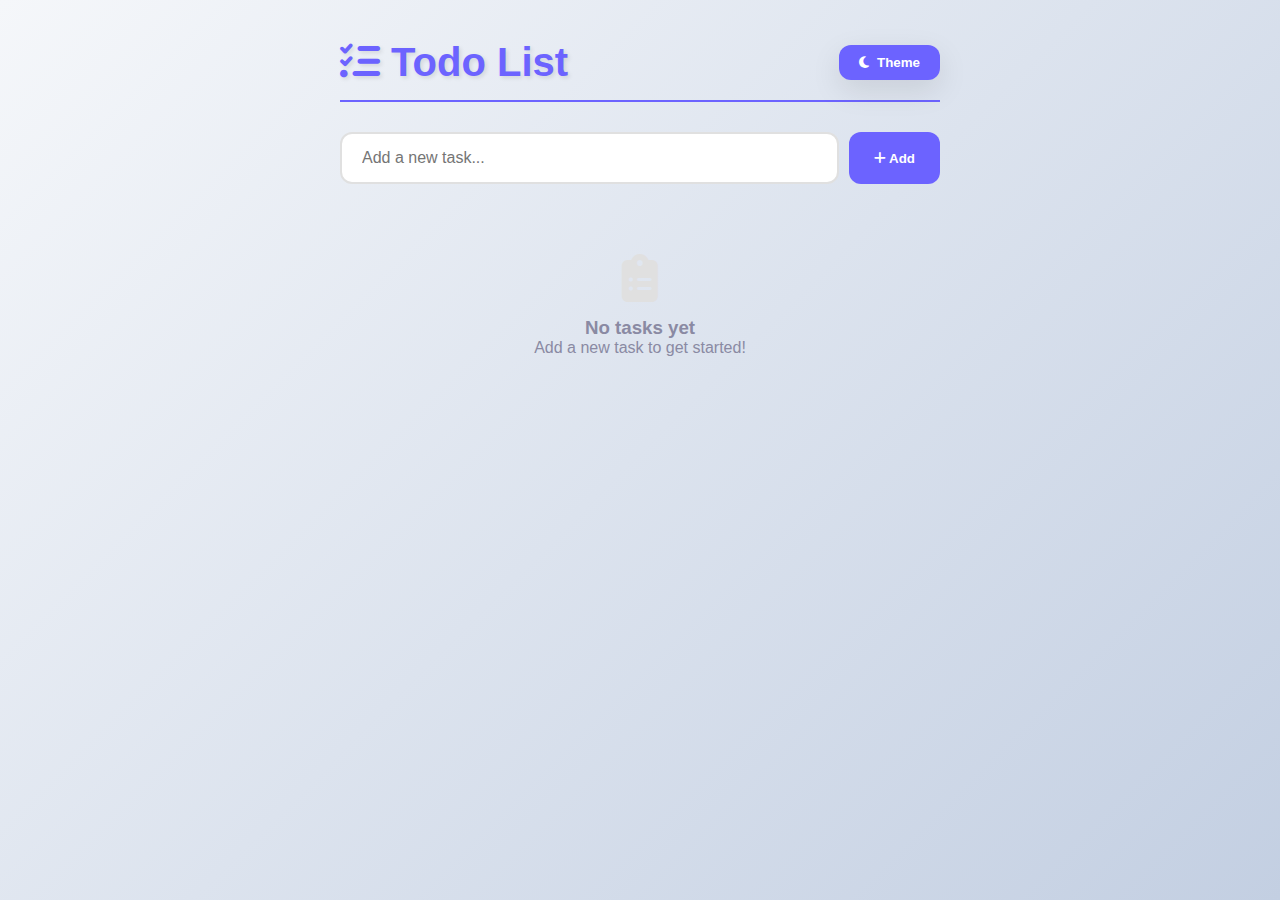
<file: index.html>
<!DOCTYPE html>
<html lang="en">
  <head>
    <meta charset="UTF-8" />
    <meta name="viewport" content="width=device-width, initial-scale=1.0" />
    <title>Todo</title>
    <link rel="stylesheet" href="https://cdnjs.cloudflare.com/ajax/libs/font-awesome/6.4.0/css/all.min.css">
    <link rel="stylesheet" href="style.css" />
  </head>
  <body>
    <div class="container">
      <div class="header">
        <h1 class="heading"><i class="fas fa-tasks"></i> Todo List</h1>
        <button class="theme-toggle"><i class="fas fa-moon"></i> Theme</button>
      </div>

      <div class="input-section">
        <input type="text" class="todo-input" placeholder="Add a new task..." />
        <button class="todo-add"><i class="fas fa-plus"></i> Add</button>
      </div>

      <div class="todo-array"></div>
    </div>
  </body>
  <script src="script.js"></script>
</html>
</file>
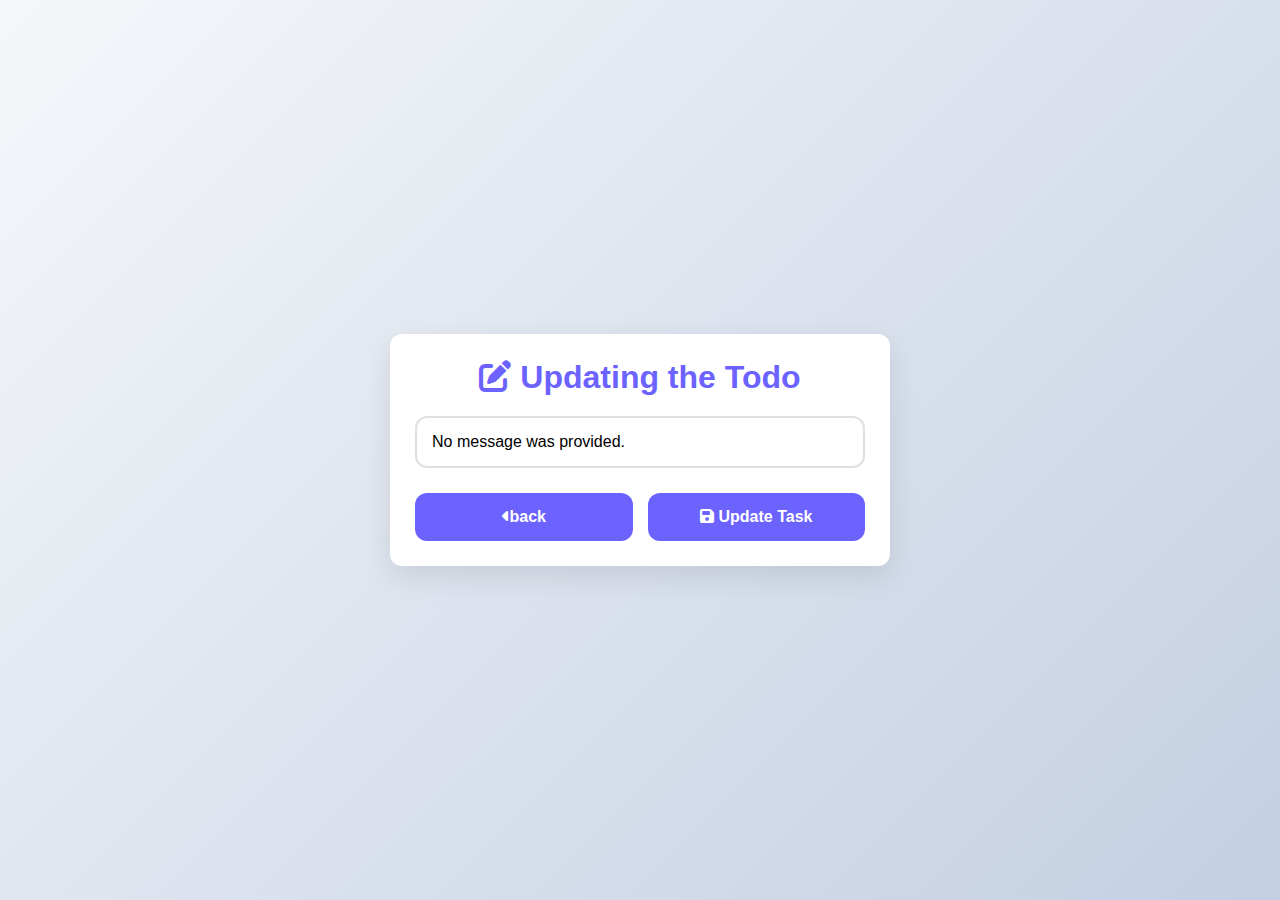
<file: about.html>
<!DOCTYPE html>
<html>
  <head>
    <title>Update Todo</title>
  </head>
  <link
    rel="stylesheet"
    href="https://cdnjs.cloudflare.com/ajax/libs/font-awesome/6.4.0/css/all.min.css"
  />
  
  <style>
    :root {
      --primary: #6c63ff;
      --dark: #2a2a4a;
      --light: #f8f9fa;
      --border-radius: 12px;
      --shadow: 0 10px 30px rgba(0, 0, 0, 0.1);
    }

    * {
      margin: 0;
      padding: 0;
      box-sizing: border-box;
      font-family: "Segoe UI", Tahoma, Geneva, Verdana, sans-serif;
    }

    body {
      min-height: 100vh;
      display: flex;
      justify-content: center;
      align-items: center;
      padding: 20px;
    }

    .container {
      background: white;
      border-radius: var(--border-radius);
      box-shadow: var(--shadow);
      padding: 25px;
      width: 100%;
      max-width: 500px;
      text-align: center;
    }

    h1 {
      color: var(--primary);
      margin-bottom: 20px;
      font-size: 2rem;
    }

    .input-group {
      margin-bottom: 25px;
    }

    #displayMessage {
      width: 100%;
      padding: 15px;
      border: 2px solid #e0e0e0;
      border-radius: var(--border-radius);
      font-size: 1rem;
      transition: all 0.3s ease;
    }

    #displayMessage:focus {
      border-color: var(--primary);
      outline: none;
      box-shadow: 0 0 0 3px rgba(108, 99, 255, 0.2);
    }

    .changingBtn {
      background: var(--primary);
      color: white;
      border: none;
      padding: 15px 30px;
      border-radius: var(--border-radius);
      cursor: pointer;
      font-weight: 600;
      font-size: 1rem;
      transition: all 0.3s ease;
      width: 90%;
    }

    .changingBtn:hover {
      background: #554fd8;
      transform: translateY(-2px);
    }

    .btns {
      display: flex;
      gap: 15px;
    }
  </style>
  <body>
    <div class="container">
      <h1><i class="fas fa-edit"></i> Updating the Todo</h1>
      <div class="input-group">
        <input id="displayMessage" type="text" />
      </div>
      <div class="btns">
        <button class="changingBtn" onclick="back()"><i class="fa-solid fa-caret-left"></i>back</button>
        <button class="changingBtn" onclick="saveChanges()">
          <i class="fas fa-save"></i> Update Task
        </button>
      </div>
    </div>

    <script>
      const urlParams = new URLSearchParams(window.location.search);

      const message = urlParams.get("message");
      const originalIndex = urlParams.get("index");

      if (message) {
        document.getElementById("displayMessage").value =
          decodeURIComponent(message);
      } else {
        document.getElementById("displayMessage").value =
          "No message was provided.";
      }

      function saveChanges() {
        const updatedValue = document.querySelector("#displayMessage").value;
        const encodeBack = encodeURIComponent(updatedValue);
        window.location.href = `index.html?updatedMessage=${encodeBack}&updatedIndex=${originalIndex}`;
      }

      function back() {
        window.location.href = "index.html"
      }

      // Allow pressing Enter to save changes
      document
        .getElementById("displayMessage")
        .addEventListener("keypress", function (e) {
          if (e.key === "Enter") {
            saveChanges();
          }
        });


      const currentTheme = localStorage.getItem("todoTheme") || "linear-gradient(135deg, #f5f7fa 0%, #c3cfe2 100%)"
      console.log(currentTheme);
      if(currentTheme === "dark") {
        document.querySelector("body").style.background = "linear-gradient(135deg, #232526 0%, #414345 100%)"
      } else {
        document.querySelector("body").style.background = "linear-gradient(135deg, #f5f7fa 0%, #c3cfe2 100%)"
      }
    </script>
  </body>
</html>
</file>
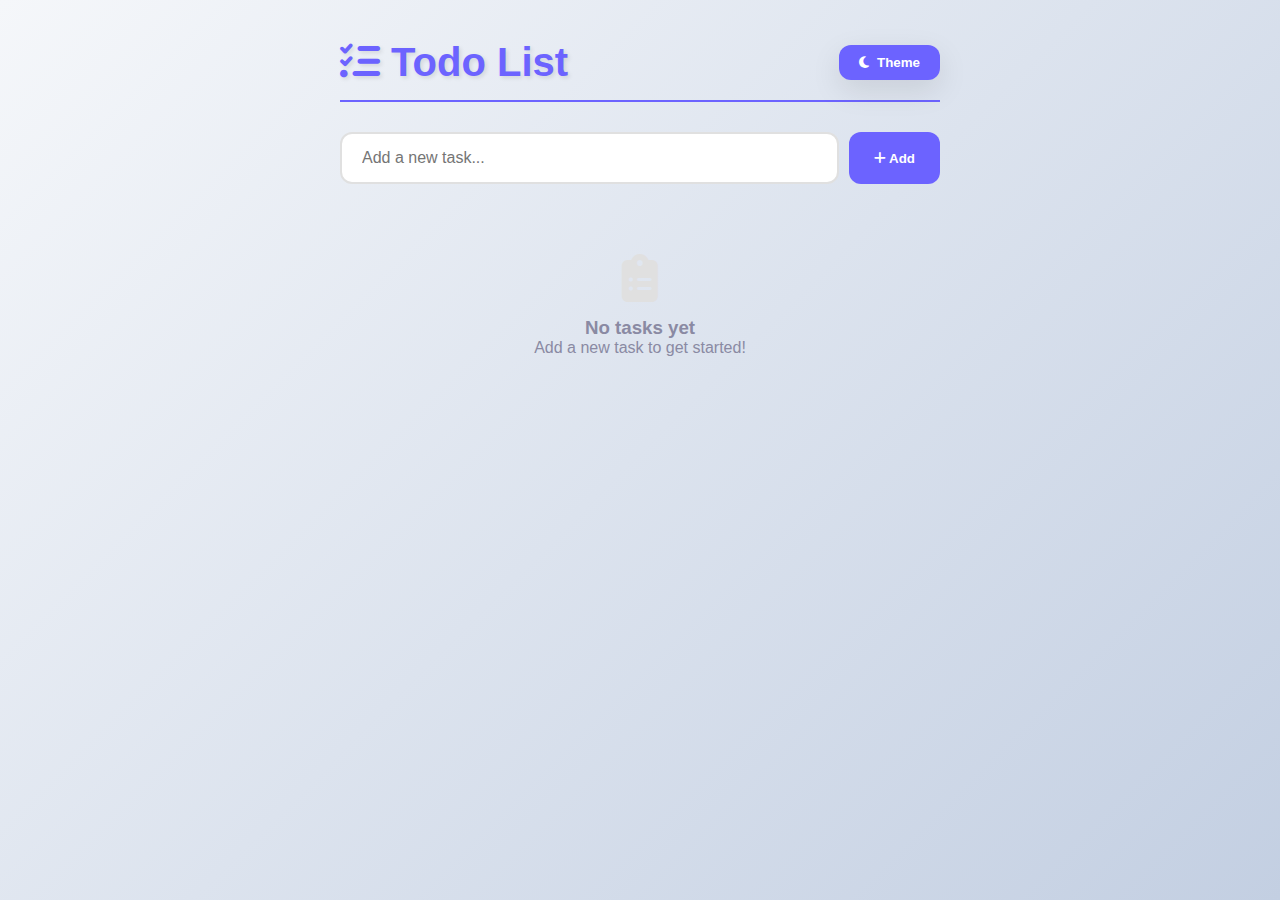
<file: todo.html>
<!DOCTYPE html>
<html lang="en">
  <head>
    <meta charset="UTF-8" />
    <meta name="viewport" content="width=device-width, initial-scale=1.0" />
    <title>Todo</title>
    <link rel="stylesheet" href="https://cdnjs.cloudflare.com/ajax/libs/font-awesome/6.4.0/css/all.min.css">
    <link rel="stylesheet" href="todoStyle.css" />
  </head>
  <body>
    <div class="container">
      <div class="header">
        <h1 class="heading"><i class="fas fa-tasks"></i> Todo List</h1>
        <button class="theme-toggle"><i class="fas fa-moon"></i> Theme</button>
      </div>

      <div class="input-section">
        <input type="text" class="todo-input" placeholder="Add a new task..." />
        <button class="todo-add"><i class="fas fa-plus"></i> Add</button>
      </div>

      <div class="todo-array"></div>
    </div>
  </body>
  <script src="todo.js"></script>
</html>
</file>
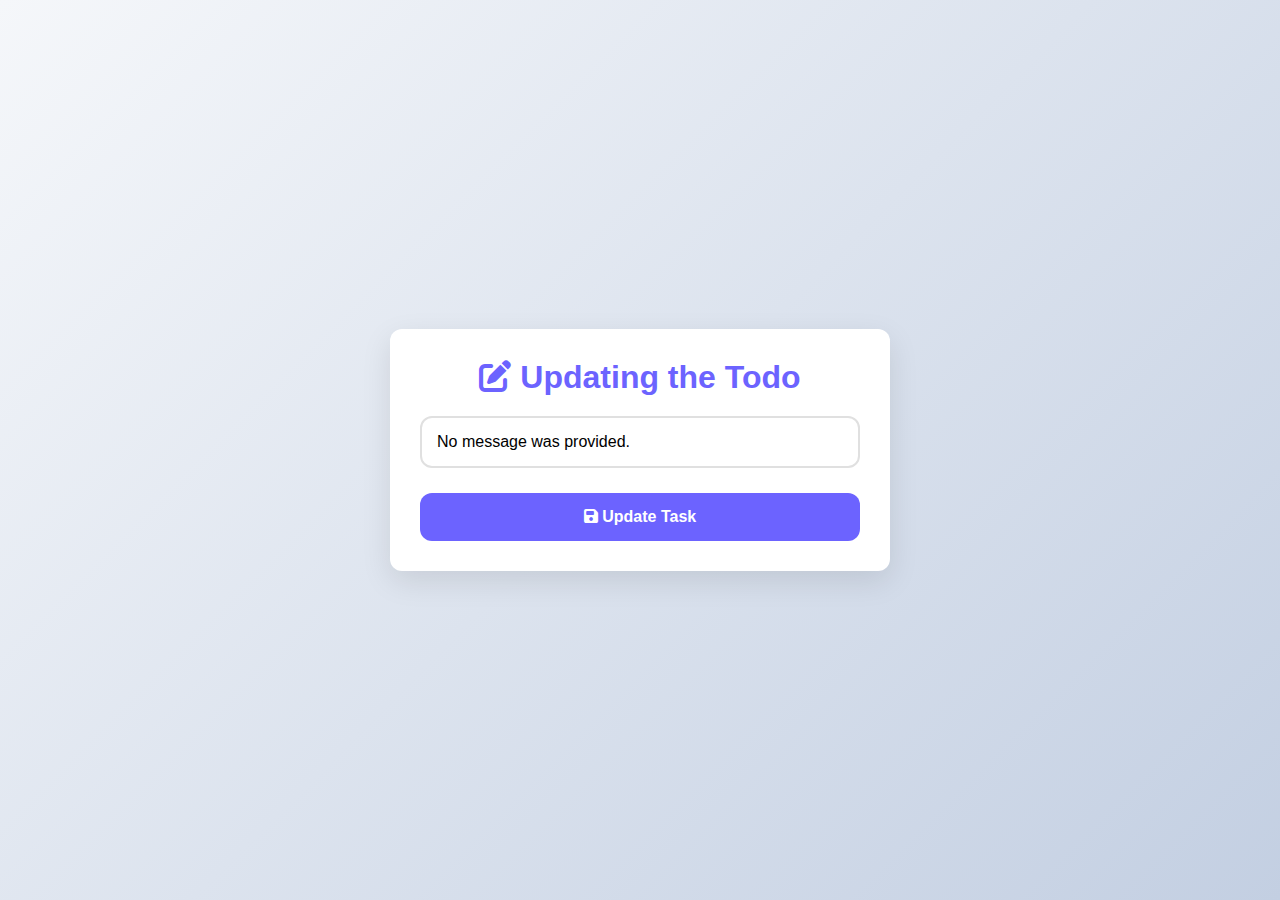
<file: update.html>
<!DOCTYPE html>
<html>
  <head>
    <title>Update Todo</title>
  </head>
  <link
    rel="stylesheet"
    href="https://cdnjs.cloudflare.com/ajax/libs/font-awesome/6.4.0/css/all.min.css"
  />
  <style>
    :root {
      --primary: #6c63ff;
      --dark: #2a2a4a;
      --light: #f8f9fa;
      --border-radius: 12px;
      --shadow: 0 10px 30px rgba(0, 0, 0, 0.1);
    }

    * {
      margin: 0;
      padding: 0;
      box-sizing: border-box;
      font-family: "Segoe UI", Tahoma, Geneva, Verdana, sans-serif;
    }

    body {
      background: linear-gradient(135deg, #f5f7fa 0%, #c3cfe2 100%);
      min-height: 100vh;
      display: flex;
      justify-content: center;
      align-items: center;
      padding: 20px;
    }

    .container {
      background: white;
      border-radius: var(--border-radius);
      box-shadow: var(--shadow);
      padding: 30px;
      width: 100%;
      max-width: 500px;
      text-align: center;
    }

    h1 {
      color: var(--primary);
      margin-bottom: 20px;
      font-size: 2rem;
    }

    .input-group {
      margin-bottom: 25px;
    }

    #displayMessage {
      width: 100%;
      padding: 15px;
      border: 2px solid #e0e0e0;
      border-radius: var(--border-radius);
      font-size: 1rem;
      transition: all 0.3s ease;
    }

    #displayMessage:focus {
      border-color: var(--primary);
      outline: none;
      box-shadow: 0 0 0 3px rgba(108, 99, 255, 0.2);
    }

    .changingBtn {
      background: var(--primary);
      color: white;
      border: none;
      padding: 15px 30px;
      border-radius: var(--border-radius);
      cursor: pointer;
      font-weight: 600;
      font-size: 1rem;
      transition: all 0.3s ease;
      width: 100%;
    }

    .changingBtn:hover {
      background: #554fd8;
      transform: translateY(-2px);
    }
  </style>
  <body>
    <div class="container">
      <h1><i class="fas fa-edit"></i> Updating the Todo</h1>
      <div class="input-group">
        <input id="displayMessage" type="text" />
      </div>
      <button class="changingBtn" onclick="saveChanges()">
        <i class="fas fa-save"></i> Update Task
      </button>
    </div>

    <script>
      const urlParams = new URLSearchParams(window.location.search);

      const message = urlParams.get("message");
      const originalIndex = urlParams.get("index");

      if (message) {
        document.getElementById("displayMessage").value =
          decodeURIComponent(message);
      } else {
        document.getElementById("displayMessage").value =
          "No message was provided.";
      }

      function saveChanges() {
        const updatedValue = document.querySelector("#displayMessage").value;
        const encodeBack = encodeURIComponent(updatedValue);
        window.location.href = `todo.html?updatedMessage=${encodeBack}&updatedIndex=${originalIndex}`;
      }

      // Allow pressing Enter to save changes
      document
        .getElementById("displayMessage")
        .addEventListener("keypress", function (e) {
          if (e.key === "Enter") {
            saveChanges();
          }
        });
    </script>
  </body>
</html>
</file>
<file: style.css>
:root {
        --primary: #6c63ff;
        --secondary: #ff6584;
        --dark: #2a2a4a;
        --light: #f8f9fa;
        --gray: #8a8aa3;
        --success: #4caf50;
        --border-radius: 12px;
        --shadow: 0 10px 30px rgba(0, 0, 0, 0.1);
        --transition: all 0.3s ease;
      }

      * {
        margin: 0;
        padding: 0;
        box-sizing: border-box;
        font-family: 'Segoe UI', Tahoma, Geneva, Verdana, sans-serif;
      }

      body {
        background: linear-gradient(135deg, #f5f7fa 0%, #c3cfe2 100%);
        min-height: 100vh;
        padding: 20px;
        display: flex;
        flex-direction: column;
        align-items: center;
        transition: var(--transition);
      }

      body.dark-theme {
        background: linear-gradient(135deg, #232526 0%, #414345 100%);
        color: var(--light);
      }

      .container {
        max-width: 600px;
        width: 100%;
        margin: 20px auto;
      }

      .header {
        display: flex;
        justify-content: space-between;
        align-items: center;
        margin-bottom: 30px;
        padding-bottom: 15px;
        border-bottom: 2px solid var(--primary);
      }

      .heading {
        font-size: 2.5rem;
        font-weight: 700;
        color: var(--primary);
        text-shadow: 2px 2px 4px rgba(0, 0, 0, 0.1);
      }

      .theme-toggle {
        background: var(--primary);
        color: white;
        border: none;
        padding: 10px 20px;
        border-radius: var(--border-radius);
        cursor: pointer;
        font-weight: 600;
        display: flex;
        align-items: center;
        gap: 8px;
        transition: var(--transition);
        box-shadow: var(--shadow);
      }

      .theme-toggle:hover {
        transform: translateY(-2px);
        box-shadow: 0 5px 15px rgba(0, 0, 0, 0.2);
      }

      .input-section {
        display: flex;
        gap: 10px;
        margin-bottom: 30px;
      }

      .todo-input {
        flex: 1;
        padding: 15px 20px;
        border: 2px solid #e0e0e0;
        border-radius: var(--border-radius);
        font-size: 1rem;
        transition: var(--transition);
        outline: none;
      }

      .todo-input:focus {
        border-color: var(--primary);
        box-shadow: 0 0 0 3px rgba(108, 99, 255, 0.2);
      }

      .todo-add {
        background: var(--primary);
        color: white;
        border: none;
        padding: 15px 25px;
        border-radius: var(--border-radius);
        cursor: pointer;
        font-weight: 600;
        transition: var(--transition);
      }

      .todo-add:hover {
        background: #554fd8;
        transform: translateY(-2px);
      }

      .todo-array {
        display: flex;
        flex-direction: column;
        gap: 15px;
      }

      .todo-item {
        background: white;
        border-radius: var(--border-radius);
        padding: 20px;
        display: flex;
        align-items: center;
        gap: 15px;
        box-shadow: var(--shadow);
        transition: var(--transition);
        animation: fadeIn 0.5s ease;
      }

      .dark-theme .todo-item {
        background: var(--dark);
        box-shadow: 0 5px 15px rgba(0, 0, 0, 0.3);
      }

      .todo-item:hover {
        transform: translateY(-2px);
        box-shadow: 0 8px 20px rgba(0, 0, 0, 0.15);
      }

      .completionTick {
        width: 22px;
        height: 22px;
        cursor: pointer;
        accent-color: var(--primary);
      }

      .todo-name {
        flex: 1;
        font-size: 1.1rem;
        color: #333;
        transition: var(--transition);
      }

      .dark-theme .todo-name {
        color: var(--light);
      }

      .todo-complete .todo-name {
        text-decoration: line-through;
        color: var(--gray);
      }

      .updateBtn, .delete-todo {
        padding: 8px 15px;
        border: none;
        border-radius: var(--border-radius);
        cursor: pointer;
        font-weight: 600;
        transition: var(--transition);
        display: flex;
        align-items: center;
        gap: 5px;
      }

      .updateBtn {
        background: #ffb347;
        color: white;
      }

      .updateBtn:hover {
        background: #ff9a20;
      }

      .delete-todo {
        background: var(--secondary);
        color: white;
      }

      .delete-todo:hover {
        background: #ff4773;
      }

      .empty-state {
        text-align: center;
        padding: 40px 20px;
        color: var(--gray);
      }

      .empty-state i {
        font-size: 3rem;
        margin-bottom: 15px;
        color: #e0e0e0;
      }

      .dark-theme .empty-state i {
        color: #4a4a6a;
      }

      @keyframes fadeIn {
        from {
          opacity: 0;
          transform: translateY(10px);
        }
        to {
          opacity: 1;
          transform: translateY(0);
        }
      }

      @media (max-width: 600px) {
        .input-section {
          flex-direction: column;
        }
        
        .todo-item {
          flex-wrap: wrap;
        }
        
        .action-buttons {
          display: flex;
          width: 100%;
          gap: 10px;
          margin-top: 10px;
        }
        
        .updateBtn, .delete-todo {
          flex: 1;
          justify-content: center;
        }
      }
</file>
<file: todoStyle.css>
:root {
        --primary: #6c63ff;
        --secondary: #ff6584;
        --dark: #2a2a4a;
        --light: #f8f9fa;
        --gray: #8a8aa3;
        --success: #4caf50;
        --border-radius: 12px;
        --shadow: 0 10px 30px rgba(0, 0, 0, 0.1);
        --transition: all 0.3s ease;
      }

      * {
        margin: 0;
        padding: 0;
        box-sizing: border-box;
        font-family: 'Segoe UI', Tahoma, Geneva, Verdana, sans-serif;
      }

      body {
        background: linear-gradient(135deg, #f5f7fa 0%, #c3cfe2 100%);
        min-height: 100vh;
        padding: 20px;
        display: flex;
        flex-direction: column;
        align-items: center;
        transition: var(--transition);
      }

      body.dark-theme {
        background: linear-gradient(135deg, #232526 0%, #414345 100%);
        color: var(--light);
      }

      .container {
        max-width: 600px;
        width: 100%;
        margin: 20px auto;
      }

      .header {
        display: flex;
        justify-content: space-between;
        align-items: center;
        margin-bottom: 30px;
        padding-bottom: 15px;
        border-bottom: 2px solid var(--primary);
      }

      .heading {
        font-size: 2.5rem;
        font-weight: 700;
        color: var(--primary);
        text-shadow: 2px 2px 4px rgba(0, 0, 0, 0.1);
      }

      .theme-toggle {
        background: var(--primary);
        color: white;
        border: none;
        padding: 10px 20px;
        border-radius: var(--border-radius);
        cursor: pointer;
        font-weight: 600;
        display: flex;
        align-items: center;
        gap: 8px;
        transition: var(--transition);
        box-shadow: var(--shadow);
      }

      .theme-toggle:hover {
        transform: translateY(-2px);
        box-shadow: 0 5px 15px rgba(0, 0, 0, 0.2);
      }

      .input-section {
        display: flex;
        gap: 10px;
        margin-bottom: 30px;
      }

      .todo-input {
        flex: 1;
        padding: 15px 20px;
        border: 2px solid #e0e0e0;
        border-radius: var(--border-radius);
        font-size: 1rem;
        transition: var(--transition);
        outline: none;
      }

      .todo-input:focus {
        border-color: var(--primary);
        box-shadow: 0 0 0 3px rgba(108, 99, 255, 0.2);
      }

      .todo-add {
        background: var(--primary);
        color: white;
        border: none;
        padding: 15px 25px;
        border-radius: var(--border-radius);
        cursor: pointer;
        font-weight: 600;
        transition: var(--transition);
      }

      .todo-add:hover {
        background: #554fd8;
        transform: translateY(-2px);
      }

      .todo-array {
        display: flex;
        flex-direction: column;
        gap: 15px;
      }

      .todo-item {
        background: white;
        border-radius: var(--border-radius);
        padding: 20px;
        display: flex;
        align-items: center;
        gap: 15px;
        box-shadow: var(--shadow);
        transition: var(--transition);
        animation: fadeIn 0.5s ease;
      }

      .dark-theme .todo-item {
        background: var(--dark);
        box-shadow: 0 5px 15px rgba(0, 0, 0, 0.3);
      }

      .todo-item:hover {
        transform: translateY(-2px);
        box-shadow: 0 8px 20px rgba(0, 0, 0, 0.15);
      }

      .completionTick {
        width: 22px;
        height: 22px;
        cursor: pointer;
        accent-color: var(--primary);
      }

      .todo-name {
        flex: 1;
        font-size: 1.1rem;
        color: #333;
        transition: var(--transition);
      }

      .dark-theme .todo-name {
        color: var(--light);
      }

      .todo-complete .todo-name {
        text-decoration: line-through;
        color: var(--gray);
      }

      .updateBtn, .delete-todo {
        padding: 8px 15px;
        border: none;
        border-radius: var(--border-radius);
        cursor: pointer;
        font-weight: 600;
        transition: var(--transition);
        display: flex;
        align-items: center;
        gap: 5px;
      }

      .updateBtn {
        background: #ffb347;
        color: white;
      }

      .updateBtn:hover {
        background: #ff9a20;
      }

      .delete-todo {
        background: var(--secondary);
        color: white;
      }

      .delete-todo:hover {
        background: #ff4773;
      }

      .empty-state {
        text-align: center;
        padding: 40px 20px;
        color: var(--gray);
      }

      .empty-state i {
        font-size: 3rem;
        margin-bottom: 15px;
        color: #e0e0e0;
      }

      .dark-theme .empty-state i {
        color: #4a4a6a;
      }

      @keyframes fadeIn {
        from {
          opacity: 0;
          transform: translateY(10px);
        }
        to {
          opacity: 1;
          transform: translateY(0);
        }
      }

      @media (max-width: 600px) {
        .input-section {
          flex-direction: column;
        }
        
        .todo-item {
          flex-wrap: wrap;
        }
        
        .action-buttons {
          display: flex;
          width: 100%;
          gap: 10px;
          margin-top: 10px;
        }
        
        .updateBtn, .delete-todo {
          flex: 1;
          justify-content: center;
        }
      }
</file>
